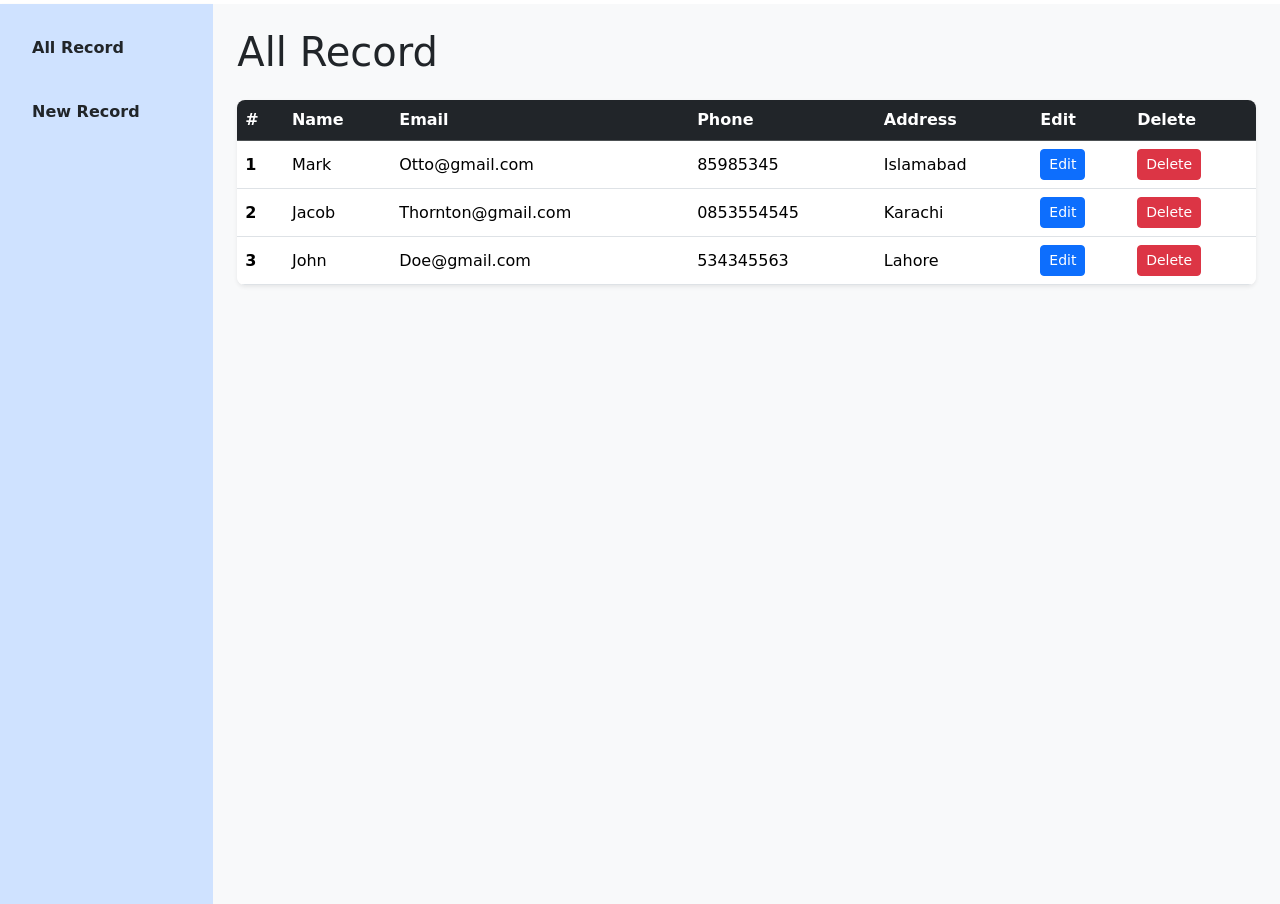
<file: index.html>
<!doctype html>
<html lang="en">
  <head>
    <meta charset="utf-8" />
    <meta name="viewport" content="width=device-width, initial-scale=1" />

    <title>Bootstrap demo</title>

    <link
      href="https://cdn.jsdelivr.net/npm/bootstrap@5.3.8/dist/css/bootstrap.min.css"
      rel="stylesheet"
      integrity="sha384-sRIl4kxILFvY47J16cr9ZwB07vP4J8+LH7qKQnuqkuIAvNWLzeN8tE5YBujZqJLB"
      crossorigin="anonymous"
    />

    <link rel="stylesheet" href="./assets/css/style.css" />
  </head>

  <body>
    <div class="container-fluid">
      <div class="row min-vh-100 mt-1">
        <div
          class="col-12 col-md-3 col-lg-2 bg-primary-subtle p-3 d-flex flex-column gap-2 shadow-sm"
        >
          <a
            href="index.html"
            class="sidebar-link text-dark text-decoration-none px-3 py-3 rounded-3 fw-semibold"
          >
            All Record
          </a>

          <a
            href="add_new.html"
            class="sidebar-link text-dark text-decoration-none px-3 py-3 rounded-3 fw-semibold"
          >
            New Record
          </a>
        </div>
        <div class="col-12 col-md-9 col-lg-10 bg-light p-3 p-md-4">
          <h1 class="mb-4">All Record</h1>
          <div class="table-responsive bg-white rounded-3 shadow-sm">
            <table class="table table-hover align-middle mb-0">
              <thead class="table-dark">
                <tr>
                  <th scope="col">#</th>
                  <th scope="col">Name</th>
                  <th scope="col">Email</th>
                  <th scope="col">Phone</th>
                  <th scope="col">Address</th>
                  <th scope="col">Edit</th>
                  <th scope="col">Delete</th>
                </tr>
              </thead>

              <tbody>
                <tr>
                  <th scope="row">1</th>
                  <td>Mark</td>
                  <td>Otto@gmail.com</td>
                  <td class="text-nowrap">85985345</td>
                  <td>Islamabad</td>

                  <td>
                    <button class="btn btn-primary btn-sm">Edit</button>
                  </td>

                  <td>
                    <button class="btn btn-danger btn-sm">Delete</button>
                  </td>
                </tr>

                <tr>
                  <th scope="row">2</th>
                  <td>Jacob</td>
                  <td>Thornton@gmail.com</td>
                  <td class="text-nowrap">0853554545</td>
                  <td>Karachi</td>

                  <td>
                    <button class="btn btn-primary btn-sm">Edit</button>
                  </td>

                  <td>
                    <button class="btn btn-danger btn-sm">Delete</button>
                  </td>
                </tr>

                <tr>
                  <th scope="row">3</th>
                  <td>John</td>
                  <td>Doe@gmail.com</td>
                  <td class="text-nowrap">534345563</td>
                  <td>Lahore</td>

                  <td>
                    <button class="btn btn-primary btn-sm">Edit</button>
                  </td>

                  <td>
                    <button class="btn btn-danger btn-sm">Delete</button>
                  </td>
                </tr>
              </tbody>
            </table>
          </div>
        </div>
      </div>
    </div>

    <script
      src="https://cdn.jsdelivr.net/npm/bootstrap@5.3.8/dist/js/bootstrap.bundle.min.js"
      integrity="sha384-FKyoEForCGlyvwx9Hj09JcYn3nv7wiPVlz7YYwJrWVcXK/BmnVDxM+D2scQbITxI"
      crossorigin="anonymous"
    ></script>

    <script src="./assets/js/scripts.js"></script>
  </body>
</html>
</file>
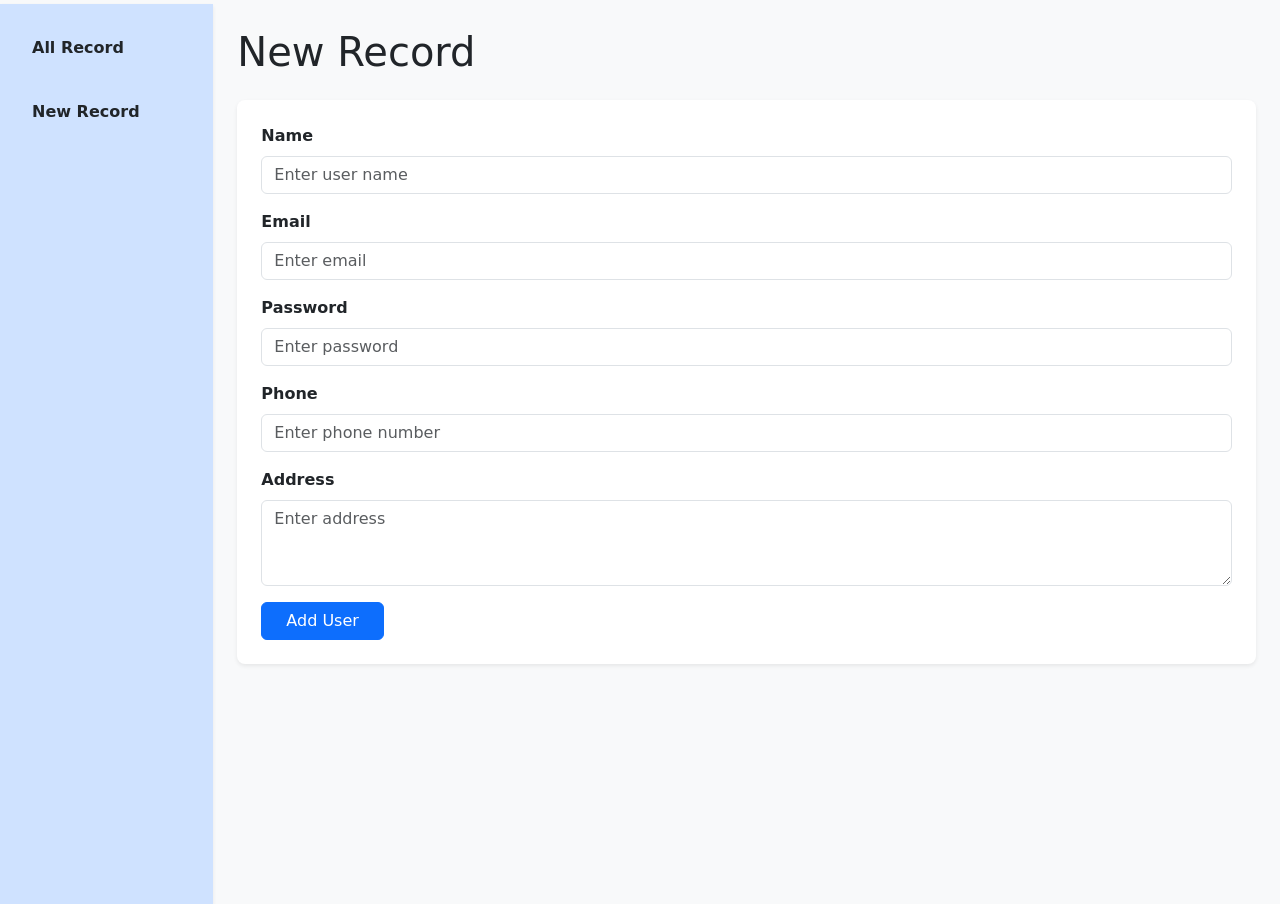
<file: add_new.html>
<!doctype html>
<html lang="en">
  <head>
    <meta charset="utf-8" />
    <meta name="viewport" content="width=device-width, initial-scale=1" />

    <title>New User</title>

    <link
      href="https://cdn.jsdelivr.net/npm/bootstrap@5.3.8/dist/css/bootstrap.min.css"
      rel="stylesheet"
      integrity="sha384-sRIl4kxILFvY47J16cr9ZwB07vP4J8+LH7qKQnuqkuIAvNWLzeN8tE5YBujZqJLB"
      crossorigin="anonymous"
    />

    <link rel="stylesheet" href="./assets/css/style.css" />
  </head>

  <body class="bg-light">
    <div class="container-fluid">
      <div class="row min-vh-100 mt-1">
        <!-- Sidebar -->
        <div class="col-12 col-md-2 bg-primary-subtle min-vh-100 p-3 shadow-sm">
          <div class="d-flex flex-column gap-2">
            <a
              href="index.html"
              class="sidebar-link text-dark text-decoration-none px-3 py-3 rounded-3 fw-semibold"
            >
              All Record
            </a>

            <a
              href="add_new.html"
              class="sidebar-link text-dark text-decoration-none px-3 py-3 rounded-3 fw-semibold"
            >
              New Record
            </a>
          </div>
        </div>

        <div class="col-12 col-md-10 p-2 p-md-3 p-lg-4">
          <h1 class="mb-4">New Record</h1>
          <div class="bg-white rounded-3 shadow-sm p-3 p-md-4">
            <form id="userForm">
              <div class="mb-3">
                <label for="name" class="form-label fw-semibold"> Name </label>

                <input
                  type="text"
                  class="form-control"
                  id="name"
                  name="name"
                  placeholder="Enter user name"
                  required
                />
              </div>

              <div class="mb-3">
                <label for="email" class="form-label fw-semibold">
                  Email
                </label>

                <input
                  type="email"
                  class="form-control"
                  id="email"
                  name="email"
                  placeholder="Enter email"
                  required
                />
              </div>

              <div class="mb-3">
                <label for="password" class="form-label fw-semibold">
                  Password
                </label>

                <input
                  type="password"
                  class="form-control"
                  id="password"
                  name="password"
                  placeholder="Enter password"
                  required
                />
              </div>

              <div class="mb-3">
                <label for="phone" class="form-label fw-semibold">
                  Phone
                </label>

                <input
                  type="text"
                  class="form-control"
                  id="phone"
                  name="phone"
                  placeholder="Enter phone number"
                  required
                />
              </div>

              <div class="mb-3">
                <label for="address" class="form-label fw-semibold">
                  Address
                </label>

                <textarea
                  class="form-control"
                  id="address"
                  name="address"
                  rows="3"
                  placeholder="Enter address"
                  required
                ></textarea>
              </div>

              <button type="submit" class="btn btn-primary px-4">
                Add User
              </button>
            </form>
          </div>
        </div>
      </div>
    </div>

    <script
      src="https://cdn.jsdelivr.net/npm/bootstrap@5.3.8/dist/js/bootstrap.bundle.min.js"
      integrity="sha384-FKyoEForCGlyvwx9Hj09JcYn3nv7wiPVlz7YYwJrWVcXK/BmnVDxM+D2scQbITxI"
      crossorigin="anonymous"
    ></script>

    <script src="./assets/js/scripts.js"></script>
  </body>
</html>
</file>
<file: assets/css/style.css>
.sidebar-link {
  transition: 0.2s;
}

.sidebar-link:hover {
  background-color: white;
}
</file>
